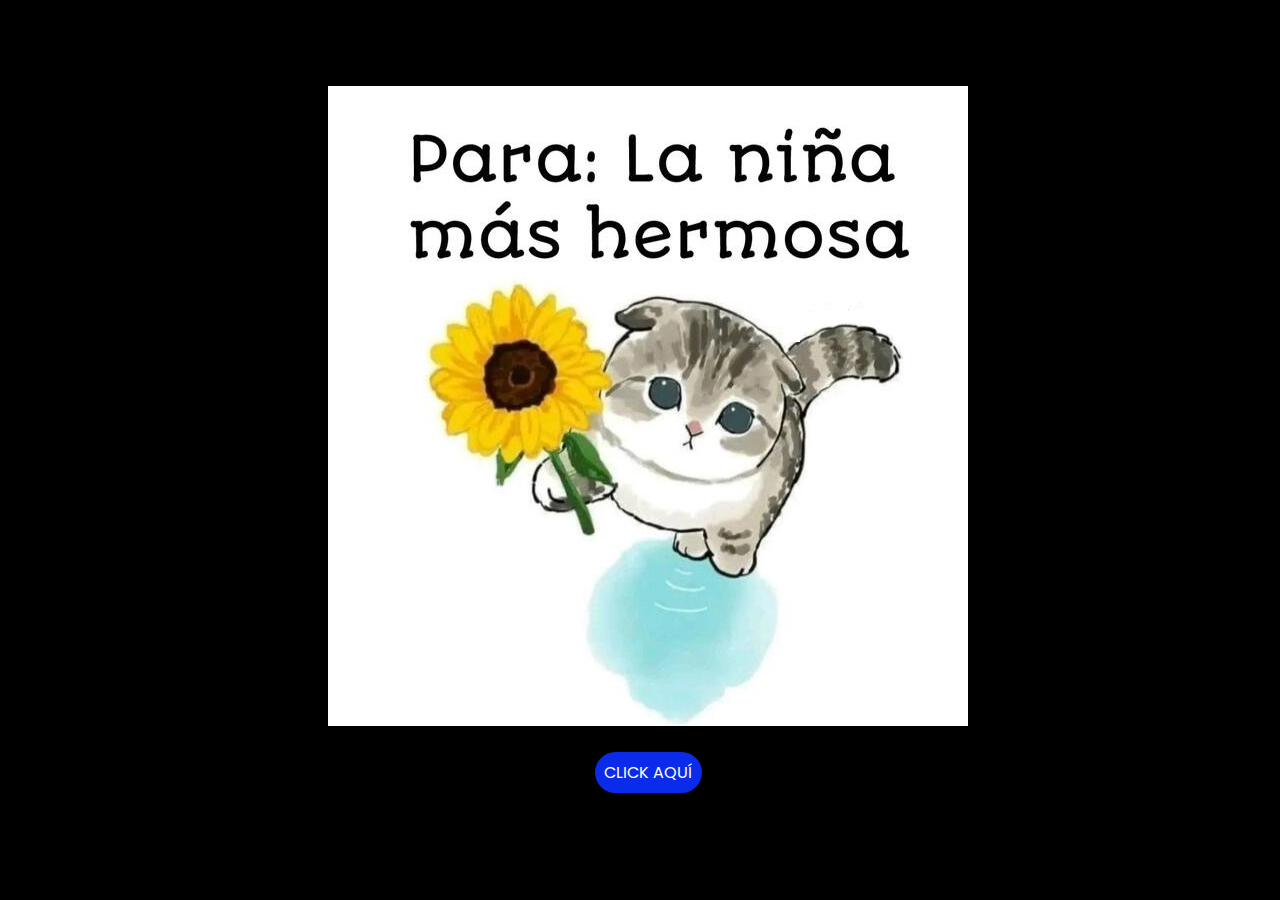
<file: index.html>
<!DOCTYPE html>
<html lang="es">

<head>
    <meta charset="UTF-8">
    <meta http-equiv="X-UA-Compatible" content="IE=edge">
    <meta name="viewport" content="width=device-width, initial-scale=1.0">
    <link rel="stylesheet" href="css/style.css">
    <link rel="icon" href="img/flowers.png" type="image/x-icon">
    <title>Para mi chiquita</title>
</head>

<body>
    <br><br><br><br><br>
    <img src="./img/gatito.jpeg" alt=""  class="responsive"><br>
    <div class="button">
        <button class="botones">
            <a href="flower.html" style="color: #fff;">CLICK AQUÍ</a>
        </button>
    </div>

</body>

</html>
</file>
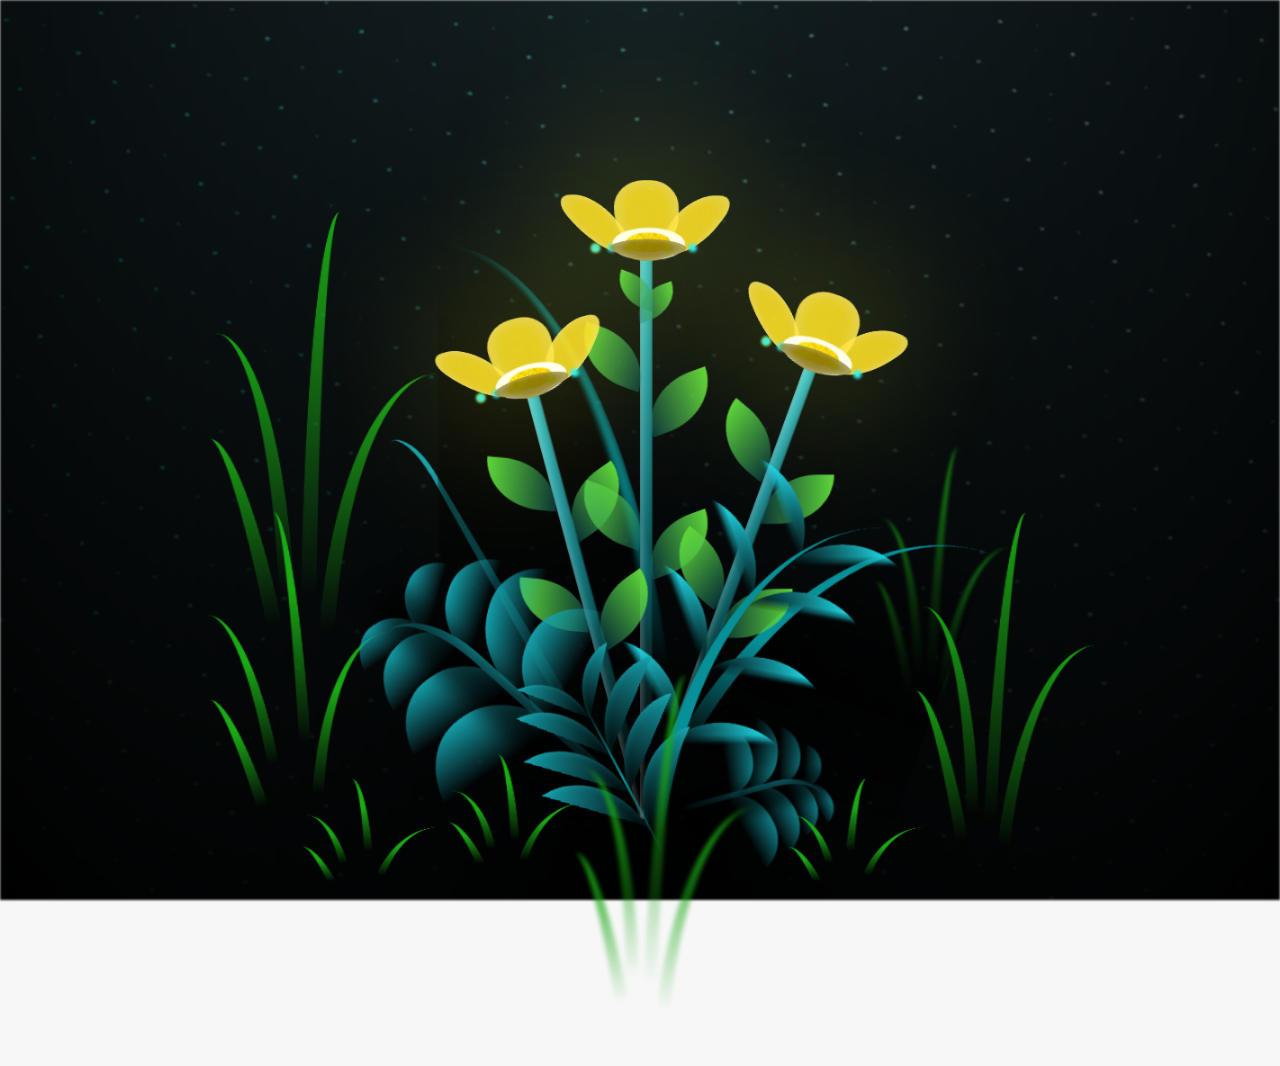
<file: flower.html>
<!DOCTYPE html>
<html lang="es">
  <head>
    <meta charset="UTF-8" />
    <meta http-equiv="X-UA-Compatible" content="IE=edge" />
    <meta name="viewport" content="width=device-width, initial-scale=1.0" />
    <link rel="stylesheet" href="css/main.css" />
    <link rel="icon" href="img/flowers.png" type="image/x-icon" />
    <title>Para mi chiquita</title>
  </head>
  <body class="container">
    <audio src="sound/ChristianBasso&HaienQiu-Flowers.mp3" autoplay></audio>
    <div id="lyrics">
     
    </div>
    <h1 class="titulo">Hay cosas que hago sin pensarlo porque tú vales cada segundo, te amo muchisimo tanto que no puedo expresarlo con palabras. Mi chiquita eres lo más bonito que me ha pasado en la vida,
       desde que te conoci me siento vivo y soy muy feliz de tenerte a mi lado. Eres la mujer mas hermosa del mundo y la unica persona que existe para mi, simplemente TE AMOOOO ૮₍ ´ ꒳ `₎ა</h1>
  
    <div class="night"></div>
    <div class="flowers">
      <div class="flower flower--1">
        <div class="flower__leafs flower__leafs--1">
          <div class="flower__leaf flower__leaf--1"></div>
          <div class="flower__leaf flower__leaf--2"></div>
          <div class="flower__leaf flower__leaf--3"></div>
          <div class="flower__leaf flower__leaf--4"></div>
          <div class="flower__white-circle"></div>

          <div class="flower__light flower__light--1"></div>
          <div class="flower__light flower__light--2"></div>
          <div class="flower__light flower__light--3"></div>
          <div class="flower__light flower__light--4"></div>
          <div class="flower__light flower__light--5"></div>
          <div class="flower__light flower__light--6"></div>
          <div class="flower__light flower__light--7"></div>
          <div class="flower__light flower__light--8"></div>
        </div>
        <div class="flower__line">
          <div class="flower__line__leaf flower__line__leaf--1"></div>
          <div class="flower__line__leaf flower__line__leaf--2"></div>
          <div class="flower__line__leaf flower__line__leaf--3"></div>
          <div class="flower__line__leaf flower__line__leaf--4"></div>
          <div class="flower__line__leaf flower__line__leaf--5"></div>
          <div class="flower__line__leaf flower__line__leaf--6"></div>
        </div>
      </div>

      <div class="flower flower--2">
        <div class="flower__leafs flower__leafs--2">
          <div class="flower__leaf flower__leaf--1"></div>
          <div class="flower__leaf flower__leaf--2"></div>
          <div class="flower__leaf flower__leaf--3"></div>
          <div class="flower__leaf flower__leaf--4"></div>
          <div class="flower__white-circle"></div>

          <div class="flower__light flower__light--1"></div>
          <div class="flower__light flower__light--2"></div>
          <div class="flower__light flower__light--3"></div>
          <div class="flower__light flower__light--4"></div>
          <div class="flower__light flower__light--5"></div>
          <div class="flower__light flower__light--6"></div>
          <div class="flower__light flower__light--7"></div>
          <div class="flower__light flower__light--8"></div>
        </div>
        <div class="flower__line">
          <div class="flower__line__leaf flower__line__leaf--1"></div>
          <div class="flower__line__leaf flower__line__leaf--2"></div>
          <div class="flower__line__leaf flower__line__leaf--3"></div>
          <div class="flower__line__leaf flower__line__leaf--4"></div>
        </div>
      </div>

      <div class="flower flower--3">
        <div class="flower__leafs flower__leafs--3">
          <div class="flower__leaf flower__leaf--1"></div>
          <div class="flower__leaf flower__leaf--2"></div>
          <div class="flower__leaf flower__leaf--3"></div>
          <div class="flower__leaf flower__leaf--4"></div>
          <div class="flower__white-circle"></div>

          <div class="flower__light flower__light--1"></div>
          <div class="flower__light flower__light--2"></div>
          <div class="flower__light flower__light--3"></div>
          <div class="flower__light flower__light--4"></div>
          <div class="flower__light flower__light--5"></div>
          <div class="flower__light flower__light--6"></div>
          <div class="flower__light flower__light--7"></div>
          <div class="flower__light flower__light--8"></div>
        </div>
        <div class="flower__line">
          <div class="flower__line__leaf flower__line__leaf--1"></div>
          <div class="flower__line__leaf flower__line__leaf--2"></div>
          <div class="flower__line__leaf flower__line__leaf--3"></div>
          <div class="flower__line__leaf flower__line__leaf--4"></div>
        </div>
      </div>

      <div class="grow-ans" style="--d: 1.2s">
        <div class="flower__g-long">
          <div class="flower__g-long__top"></div>
          <div class="flower__g-long__bottom"></div>
        </div>
      </div>

      <div class="growing-grass">
        <div class="flower__grass flower__grass--1">
          <div class="flower__grass--top"></div>
          <div class="flower__grass--bottom"></div>
          <div class="flower__grass__leaf flower__grass__leaf--1"></div>
          <div class="flower__grass__leaf flower__grass__leaf--2"></div>
          <div class="flower__grass__leaf flower__grass__leaf--3"></div>
          <div class="flower__grass__leaf flower__grass__leaf--4"></div>
          <div class="flower__grass__leaf flower__grass__leaf--5"></div>
          <div class="flower__grass__leaf flower__grass__leaf--6"></div>
          <div class="flower__grass__leaf flower__grass__leaf--7"></div>
          <div class="flower__grass__leaf flower__grass__leaf--8"></div>
          <div class="flower__grass__overlay"></div>
        </div>
      </div>

      <div class="growing-grass">
        <div class="flower__grass flower__grass--2">
          <div class="flower__grass--top"></div>
          <div class="flower__grass--bottom"></div>
          <div class="flower__grass__leaf flower__grass__leaf--1"></div>
          <div class="flower__grass__leaf flower__grass__leaf--2"></div>
          <div class="flower__grass__leaf flower__grass__leaf--3"></div>
          <div class="flower__grass__leaf flower__grass__leaf--4"></div>
          <div class="flower__grass__leaf flower__grass__leaf--5"></div>
          <div class="flower__grass__leaf flower__grass__leaf--6"></div>
          <div class="flower__grass__leaf flower__grass__leaf--7"></div>
          <div class="flower__grass__leaf flower__grass__leaf--8"></div>
          <div class="flower__grass__overlay"></div>
        </div>
      </div>

      <div class="grow-ans" style="--d: 2.4s">
        <div class="flower__g-right flower__g-right--1">
          <div class="leaf"></div>
        </div>
      </div>

      <div class="grow-ans" style="--d: 2.8s">
        <div class="flower__g-right flower__g-right--2">
          <div class="leaf"></div>
        </div>
      </div>

      <div class="grow-ans" style="--d: 2.8s">
        <div class="flower__g-front">
          <div
            class="flower__g-front__leaf-wrapper flower__g-front__leaf-wrapper--1"
          >
            <div class="flower__g-front__leaf"></div>
          </div>
          <div
            class="flower__g-front__leaf-wrapper flower__g-front__leaf-wrapper--2"
          >
            <div class="flower__g-front__leaf"></div>
          </div>
          <div
            class="flower__g-front__leaf-wrapper flower__g-front__leaf-wrapper--3"
          >
            <div class="flower__g-front__leaf"></div>
          </div>
          <div
            class="flower__g-front__leaf-wrapper flower__g-front__leaf-wrapper--4"
          >
            <div class="flower__g-front__leaf"></div>
          </div>
          <div
            class="flower__g-front__leaf-wrapper flower__g-front__leaf-wrapper--5"
          >
            <div class="flower__g-front__leaf"></div>
          </div>
          <div
            class="flower__g-front__leaf-wrapper flower__g-front__leaf-wrapper--6"
          >
            <div class="flower__g-front__leaf"></div>
          </div>
          <div
            class="flower__g-front__leaf-wrapper flower__g-front__leaf-wrapper--7"
          >
            <div class="flower__g-front__leaf"></div>
          </div>
          <div
            class="flower__g-front__leaf-wrapper flower__g-front__leaf-wrapper--8"
          >
            <div class="flower__g-front__leaf"></div>
          </div>
          <div class="flower__g-front__line"></div>
        </div>
      </div>

      <div class="grow-ans" style="--d: 3.2s">
        <div class="flower__g-fr">
          <div class="leaf"></div>
          <div class="flower__g-fr__leaf flower__g-fr__leaf--1"></div>
          <div class="flower__g-fr__leaf flower__g-fr__leaf--2"></div>
          <div class="flower__g-fr__leaf flower__g-fr__leaf--3"></div>
          <div class="flower__g-fr__leaf flower__g-fr__leaf--4"></div>
          <div class="flower__g-fr__leaf flower__g-fr__leaf--5"></div>
          <div class="flower__g-fr__leaf flower__g-fr__leaf--6"></div>
          <div class="flower__g-fr__leaf flower__g-fr__leaf--7"></div>
          <div class="flower__g-fr__leaf flower__g-fr__leaf--8"></div>
        </div>
      </div>

      <div class="long-g long-g--0">
        <div class="grow-ans" style="--d: 3s">
          <div class="leaf leaf--0"></div>
        </div>
        <div class="grow-ans" style="--d: 2.2s">
          <div class="leaf leaf--1"></div>
        </div>
        <div class="grow-ans" style="--d: 3.4s">
          <div class="leaf leaf--2"></div>
        </div>
        <div class="grow-ans" style="--d: 3.6s">
          <div class="leaf leaf--3"></div>
        </div>
      </div>

      <div class="long-g long-g--1">
        <div class="grow-ans" style="--d: 3.6s">
          <div class="leaf leaf--0"></div>
        </div>
        <div class="grow-ans" style="--d: 3.8s">
          <div class="leaf leaf--1"></div>
        </div>
        <div class="grow-ans" style="--d: 4s">
          <div class="leaf leaf--2"></div>
        </div>
        <div class="grow-ans" style="--d: 4.2s">
          <div class="leaf leaf--3"></div>
        </div>
      </div>

      <div class="long-g long-g--2">
        <div class="grow-ans" style="--d: 4s">
          <div class="leaf leaf--0"></div>
        </div>
        <div class="grow-ans" style="--d: 4.2s">
          <div class="leaf leaf--1"></div>
        </div>
        <div class="grow-ans" style="--d: 4.4s">
          <div class="leaf leaf--2"></div>
        </div>
        <div class="grow-ans" style="--d: 4.6s">
          <div class="leaf leaf--3"></div>
        </div>
      </div>

      <div class="long-g long-g--3">
        <div class="grow-ans" style="--d: 4s">
          <div class="leaf leaf--0"></div>
        </div>
        <div class="grow-ans" style="--d: 4.2s">
          <div class="leaf leaf--1"></div>
        </div>
        <div class="grow-ans" style="--d: 3s">
          <div class="leaf leaf--2"></div>
        </div>
        <div class="grow-ans" style="--d: 3.6s">
          <div class="leaf leaf--3"></div>
        </div>
      </div>

      <div class="long-g long-g--4">
        <div class="grow-ans" style="--d: 4s">
          <div class="leaf leaf--0"></div>
        </div>
        <div class="grow-ans" style="--d: 4.2s">
          <div class="leaf leaf--1"></div>
        </div>
        <div class="grow-ans" style="--d: 3s">
          <div class="leaf leaf--2"></div>
        </div>
        <div class="grow-ans" style="--d: 3.6s">
          <div class="leaf leaf--3"></div>
        </div>
      </div>

      <div class="long-g long-g--5">
        <div class="grow-ans" style="--d: 4s">
          <div class="leaf leaf--0"></div>
        </div>
        <div class="grow-ans" style="--d: 4.2s">
          <div class="leaf leaf--1"></div>
        </div>
        <div class="grow-ans" style="--d: 3s">
          <div class="leaf leaf--2"></div>
        </div>
        <div class="grow-ans" style="--d: 3.6s">
          <div class="leaf leaf--3"></div>
        </div>
      </div>

      <div class="long-g long-g--6">
        <div class="grow-ans" style="--d: 4.2s">
          <div class="leaf leaf--0"></div>
        </div>
        <div class="grow-ans" style="--d: 4.4s">
          <div class="leaf leaf--1"></div>
        </div>
        <div class="grow-ans" style="--d: 4.6s">
          <div class="leaf leaf--2"></div>
        </div>
        <div class="grow-ans" style="--d: 4.8s">
          <div class="leaf leaf--3"></div>
        </div>
      </div>

      <div class="long-g long-g--7">
        <div class="grow-ans" style="--d: 3s">
          <div class="leaf leaf--0"></div>
        </div>
        <div class="grow-ans" style="--d: 3.2s">
          <div class="leaf leaf--1"></div>
        </div>
        <div class="grow-ans" style="--d: 3.5s">
          <div class="leaf leaf--2"></div>
        </div>
        <div class="grow-ans" style="--d: 3.6s">
          <div class="leaf leaf--3"></div>
        </div>
      </div>
    </div>
    <script src="anim.js"></script>
    <script src="main.js"></script>
  </body>
</html>
</file>
<file: css/style.css>
@import url('https://fonts.googleapis.com/css2?family=Poppins:ital,wght@0,500;1,900&display=swap');
*{
    font-family: 'Poppins',cursive;
}
body{
    color: azure;
    width: 100%;
    height: 82vh;
    display: flex;
    flex-direction: column;
    align-items: center;
    justify-content: center;
    background-color: black;
    /* padding-top: -30; */
}

.botones{
    padding: 9px;
    border-radius: 80px;
    background-color: transparent;
    border: none;
}

.botones a{
    background-color: #0a2be9;
    padding: 9px;
    border-radius: 80px;
    -webkit-border-radius: 80px;
    -moz-border-radius: 80px;
    -ms-border-radius: 80px;
    -o-border-radius: 80px;

}

.botones a:focus{
    background-color: rgb(50, 194, 194);
}

.greetings{
    font-size: 7rem;
    font-weight: 900;
}
.greetings > span{
    animation: glow 2.5s ease-in-out infinite;
}
@keyframes glow{
    0%, 100%{
        color: #fff;
        text-shadow: 0 0 12px #39c6d6, 0 0 50px #39c6d6, 0 0 100px #39c6d6;
    }
    10%, 90%{
        color: #111;
        text-shadow: none;
    }
}
.greetings > span:nth-child(2){
    animation-delay: .2s ;
}
.greetings > span:nth-child(3){
    animation-delay: .4s ;
}
.greetings > span:nth-child(4){
    animation-delay: .6s;
}
.greetings > span:nth-child(5){
    animation-delay: .8s;
}
.greetings > span:nth-child(6){
    animation-delay: 1s;
}

.description{
    font-size: 1.5rem;
    margin-bottom: 20px;
}

.button a{
    text-decoration: none;
    font-size: 1rem;
    color: #111;
}

@media screen and (max-width:574px){
    .greetings{
        display: block;
        font-size: 4rem;
        font-weight: 800;
        text-align: center;
    }
    .description{
        font-size: 2rem;
    }
    
    .button a{
        font-size: 1rem;
    }
}
</file>
<file: css/main.css>
*,
*::after,
*::before {
  padding: 0;
  margin: 0;
  box-sizing: border-box;
}

:root {
  --dark-color: #000;
}

body {
  display: flex;
  align-items: flex-end;
  justify-content: center;
  min-height: 100vh;
  background-color: var(--dark-color);
  overflow: hidden;
  perspective: 1000px;
}

#lyrics {
  font-size: 28px;
  font-family: "Franklin Gothic Medium", "Arial Narrow", Arial, sans-serif;
  color: white;
  position: absolute;
  margin-bottom: 20%;
  z-index: 1;
  font-weight: bold;
  letter-spacing: 4px;
}
@media only screen and (max-width: 600px) {
  /* Estilos específicos para dispositivos con un ancho máximo de 600px */
  #lyrics {
      font-size: 14px; /* Reduce el tamaño del texto para dispositivos más pequeños */
      margin-bottom: 530px;
      letter-spacing: 3px;
  }

}
.titulo {
  margin-bottom: 180px;
  font-family: "Arial Narrow", Arial, sans-serif;
  color: yellow;
  position: absolute;
  font-weight: bold;
  letter-spacing: 10px;
  opacity: 0;
  animation: fadeIn 3s ease-in-out forwards;
  text-align: center;
}
@keyframes fadeIn {
  from {
    opacity: 0;
  }
  to {
    opacity: 1;
  }
}

.night {
  z-index: -1;
  position: absolute;
  left: 50%;
  top: 0;
  transform: translateX(-50%);
  width: 100%;
  height: 100%;
  filter: blur(0.1vmin);
  background-image: radial-gradient(
      ellipse at top,
      transparent 0%,
      var(--dark-color)
    ),
    radial-gradient(
      ellipse at bottom,
      var(--dark-color),
      rgba(145, 233, 255, 0.2)
    ),
    repeating-linear-gradient(
      220deg,
      rgb(0, 0, 0) 0px,
      rgb(0, 0, 0) 19px,
      transparent 19px,
      transparent 22px
    ),
    repeating-linear-gradient(
      189deg,
      rgb(0, 0, 0) 0px,
      rgb(0, 0, 0) 19px,
      transparent 19px,
      transparent 22px
    ),
    repeating-linear-gradient(
      148deg,
      rgb(0, 0, 0) 0px,
      rgb(0, 0, 0) 19px,
      transparent 19px,
      transparent 22px
    ),
    linear-gradient(90deg, rgb(0, 255, 250), rgb(240, 240, 240));
}

.flowers {
  position: relative;
  transform: scale(0.9);
  /*margin-bottom: 100px;
  */
}

@media only screen and (max-width: 600px) {
  /* Estilos específicos para dispositivos con un ancho máximo de 600px */
.flowers {
      font-size: 14px;
      margin-bottom: 35%;
      letter-spacing: 3px;
      transform: scale(1.0);
}

}

.flower {
  position: absolute;
  bottom: 10vmin;
  transform-origin: bottom center;
  z-index: 10;
  --fl-speed: 0.8s;
}
.flower--1 {
  -webkit-animation: moving-flower-1 4s linear infinite;
  animation: moving-flower-1 4s linear infinite;
}
.flower--1 .flower__line {
  height: 70vmin;
  -webkit-animation-delay: 0.3s;
  animation-delay: 0.3s;
}
.flower--1 .flower__line__leaf--1 {
  -webkit-animation: blooming-leaf-right var(--fl-speed) 1.6s backwards;
  animation: blooming-leaf-right var(--fl-speed) 1.6s backwards;
}
.flower--1 .flower__line__leaf--2 {
  -webkit-animation: blooming-leaf-right var(--fl-speed) 1.4s backwards;
  animation: blooming-leaf-right var(--fl-speed) 1.4s backwards;
}
.flower--1 .flower__line__leaf--3 {
  -webkit-animation: blooming-leaf-left var(--fl-speed) 1.2s backwards;
  animation: blooming-leaf-left var(--fl-speed) 1.2s backwards;
}
.flower--1 .flower__line__leaf--4 {
  -webkit-animation: blooming-leaf-left var(--fl-speed) 1s backwards;
  animation: blooming-leaf-left var(--fl-speed) 1s backwards;
}
.flower--1 .flower__line__leaf--5 {
  -webkit-animation: blooming-leaf-right var(--fl-speed) 1.8s backwards;
  animation: blooming-leaf-right var(--fl-speed) 1.8s backwards;
}
.flower--1 .flower__line__leaf--6 {
  -webkit-animation: blooming-leaf-left var(--fl-speed) 2s backwards;
  animation: blooming-leaf-left var(--fl-speed) 2s backwards;
}
.flower--2 {
  left: 50%;
  transform: rotate(20deg);
  -webkit-animation: moving-flower-2 4s linear infinite;
  animation: moving-flower-2 4s linear infinite;
}
.flower--2 .flower__line {
  height: 60vmin;
  -webkit-animation-delay: 0.6s;
  animation-delay: 0.6s;
}
.flower--2 .flower__line__leaf--1 {
  -webkit-animation: blooming-leaf-right var(--fl-speed) 1.9s backwards;
  animation: blooming-leaf-right var(--fl-speed) 1.9s backwards;
}
.flower--2 .flower__line__leaf--2 {
  -webkit-animation: blooming-leaf-right var(--fl-speed) 1.7s backwards;
  animation: blooming-leaf-right var(--fl-speed) 1.7s backwards;
}
.flower--2 .flower__line__leaf--3 {
  -webkit-animation: blooming-leaf-left var(--fl-speed) 1.5s backwards;
  animation: blooming-leaf-left var(--fl-speed) 1.5s backwards;
}
.flower--2 .flower__line__leaf--4 {
  -webkit-animation: blooming-leaf-left var(--fl-speed) 1.3s backwards;
  animation: blooming-leaf-left var(--fl-speed) 1.3s backwards;
}
.flower--3 {
  left: 50%;
  transform: rotate(-15deg);
  -webkit-animation: moving-flower-3 4s linear infinite;
  animation: moving-flower-3 4s linear infinite;
}
.flower--3 .flower__line {
  -webkit-animation-delay: 0.9s;
  animation-delay: 0.9s;
}
.flower--3 .flower__line__leaf--1 {
  -webkit-animation: blooming-leaf-right var(--fl-speed) 2.5s backwards;
  animation: blooming-leaf-right var(--fl-speed) 2.5s backwards;
}
.flower--3 .flower__line__leaf--2 {
  -webkit-animation: blooming-leaf-right var(--fl-speed) 2.3s backwards;
  animation: blooming-leaf-right var(--fl-speed) 2.3s backwards;
}
.flower--3 .flower__line__leaf--3 {
  -webkit-animation: blooming-leaf-left var(--fl-speed) 2.1s backwards;
  animation: blooming-leaf-left var(--fl-speed) 2.1s backwards;
}
.flower--3 .flower__line__leaf--4 {
  -webkit-animation: blooming-leaf-left var(--fl-speed) 1.9s backwards;
  animation: blooming-leaf-left var(--fl-speed) 1.9s backwards;
}
.flower__leafs {
  position: relative;
  -webkit-animation: blooming-flower 2s backwards;
  animation: blooming-flower 2s backwards;
}
.flower__leafs--1 {
  -webkit-animation-delay: 1.1s;
  animation-delay: 1.1s;
}
.flower__leafs--2 {
  -webkit-animation-delay: 1.4s;
  animation-delay: 1.4s;
}
.flower__leafs--3 {
  -webkit-animation-delay: 1.7s;
  animation-delay: 1.7s;
}
.flower__leafs::after {
  content: "";
  position: absolute;
  left: 0;
  top: 0;
  transform: translate(-50%, -100%);
  width: 8vmin;
  height: 8vmin;
  background-color: #f9fd25;
  /* background-color: #fd2525; */
  filter: blur(10vmin);
}
.flower__leaf {
  position: absolute;
  bottom: 0;
  left: 50%;
  width: 8vmin;
  height: 11vmin;
  border-radius: 51% 49% 47% 53%/44% 45% 55% 69%;
  background-color: #253bfd;
  background-color: #fddd25;
  transform-origin: bottom center;
  opacity: 0.9;
  box-shadow: inset 0 0 2vmin rgba(255, 255, 255, 0.5);
}
.flower__leaf--1 {
  transform: translate(-10%, 1%) rotateY(40deg) rotateX(-50deg);
}
.flower__leaf--2 {
  transform: translate(-50%, -4%) rotateX(40deg);
}
.flower__leaf--3 {
  transform: translate(-90%, 0%) rotateY(45deg) rotateX(50deg);
}
.flower__leaf--4 {
  width: 8vmin;
  height: 8vmin;
  transform-origin: bottom left;
  border-radius: 4vmin 10vmin 4vmin 4vmin;
  transform: translate(0%, 18%) rotateX(70deg) rotate(-43deg);
  background-color: #7c6901;
  z-index: 1;
  opacity: 0.8;
}
.flower__white-circle {
  position: absolute;
  left: -3.5vmin;
  top: -3vmin;
  width: 9vmin;
  height: 4vmin;
  border-radius: 50%;
  background-color: #fff;
}
.flower__white-circle::after {
  content: "";
  position: absolute;
  left: 50%;
  top: 45%;
  transform: translate(-50%, -50%);
  width: 60%;
  height: 60%;
  border-radius: inherit;
  background-image: repeating-linear-gradient(
      135deg,
      rgba(0, 0, 0, 0.03) 0px,
      rgba(0, 0, 0, 0.03) 1px,
      transparent 1px,
      transparent 12px
    ),
    repeating-linear-gradient(
      45deg,
      rgba(0, 0, 0, 0.03) 0px,
      rgba(0, 0, 0, 0.03) 1px,
      transparent 1px,
      transparent 12px
    ),
    repeating-linear-gradient(
      67.5deg,
      rgba(0, 0, 0, 0.03) 0px,
      rgba(0, 0, 0, 0.03) 1px,
      transparent 1px,
      transparent 12px
    ),
    repeating-linear-gradient(
      135deg,
      rgba(0, 0, 0, 0.03) 0px,
      rgba(0, 0, 0, 0.03) 1px,
      transparent 1px,
      transparent 12px
    ),
    repeating-linear-gradient(
      45deg,
      rgba(0, 0, 0, 0.03) 0px,
      rgba(0, 0, 0, 0.03) 1px,
      transparent 1px,
      transparent 12px
    ),
    repeating-linear-gradient(
      112.5deg,
      rgba(0, 0, 0, 0.03) 0px,
      rgba(0, 0, 0, 0.03) 1px,
      transparent 1px,
      transparent 12px
    ),
    repeating-linear-gradient(
      112.5deg,
      rgba(0, 0, 0, 0.03) 0px,
      rgba(0, 0, 0, 0.03) 1px,
      transparent 1px,
      transparent 12px
    ),
    repeating-linear-gradient(
      45deg,
      rgba(0, 0, 0, 0.03) 0px,
      rgba(0, 0, 0, 0.03) 1px,
      transparent 1px,
      transparent 12px
    ),
    repeating-linear-gradient(
      22.5deg,
      rgba(0, 0, 0, 0.03) 0px,
      rgba(0, 0, 0, 0.03) 1px,
      transparent 1px,
      transparent 12px
    ),
    repeating-linear-gradient(
      45deg,
      rgba(0, 0, 0, 0.03) 0px,
      rgba(0, 0, 0, 0.03) 1px,
      transparent 1px,
      transparent 12px
    ),
    repeating-linear-gradient(
      22.5deg,
      rgba(0, 0, 0, 0.03) 0px,
      rgba(0, 0, 0, 0.03) 1px,
      transparent 1px,
      transparent 12px
    ),
    repeating-linear-gradient(
      135deg,
      rgba(0, 0, 0, 0.03) 0px,
      rgba(0, 0, 0, 0.03) 1px,
      transparent 1px,
      transparent 12px
    ),
    repeating-linear-gradient(
      157.5deg,
      rgba(0, 0, 0, 0.03) 0px,
      rgba(0, 0, 0, 0.03) 1px,
      transparent 1px,
      transparent 12px
    ),
    repeating-linear-gradient(
      67.5deg,
      rgba(0, 0, 0, 0.03) 0px,
      rgba(0, 0, 0, 0.03) 1px,
      transparent 1px,
      transparent 12px
    ),
    repeating-linear-gradient(
      67.5deg,
      rgba(0, 0, 0, 0.03) 0px,
      rgba(0, 0, 0, 0.03) 1px,
      transparent 1px,
      transparent 12px
    ),
    linear-gradient(90deg, rgb(255, 235, 18), rgb(255, 206, 0));
}
.flower__line {
  height: 55vmin;
  width: 1.5vmin;
  background-image: linear-gradient(
      to left,
      rgba(0, 0, 0, 0.2),
      transparent,
      rgba(255, 255, 255, 0.2)
    ),
    linear-gradient(to top, transparent 10%, #14757a, #39c6d6);
  box-shadow: inset 0 0 2px rgba(0, 0, 0, 0.5);
  -webkit-animation: grow-flower-tree 4s backwards;
  animation: grow-flower-tree 4s backwards;
}
.flower__line__leaf {
  --w: 7vmin;
  --h: calc(var(--w) + 2vmin);
  position: absolute;
  top: 20%;
  left: 90%;
  width: var(--w);
  height: var(--h);
  border-top-right-radius: var(--h);
  border-bottom-left-radius: var(--h);
  background-image: linear-gradient(to top, rgba(20, 117, 122, 0.4), #5ed639);
}
.flower__line__leaf--1 {
  transform: rotate(70deg) rotateY(30deg);
}
.flower__line__leaf--2 {
  top: 45%;
  transform: rotate(70deg) rotateY(30deg);
}
.flower__line__leaf--3,
.flower__line__leaf--4,
.flower__line__leaf--6 {
  border-top-right-radius: 0;
  border-bottom-left-radius: 0;
  border-top-left-radius: var(--h);
  border-bottom-right-radius: var(--h);
  left: -460%;
  top: 12%;
  transform: rotate(-70deg) rotateY(30deg);
}
.flower__line__leaf--4 {
  top: 40%;
}
.flower__line__leaf--5 {
  top: 0;
  transform-origin: left;
  transform: rotate(70deg) rotateY(30deg) scale(0.6);
}
.flower__line__leaf--6 {
  top: -2%;
  left: -450%;
  transform-origin: right;
  transform: rotate(-70deg) rotateY(30deg) scale(0.6);
}
.flower__light {
  position: absolute;
  bottom: 0vmin;
  width: 1vmin;
  height: 1vmin;
  background-color: rgb(255, 251, 0);
  border-radius: 50%;
  filter: blur(0.2vmin);
  -webkit-animation: light-ans 4s linear infinite backwards;
  animation: light-ans 4s linear infinite backwards;
}
.flower__light:nth-child(odd) {
  background-color: #23f0ff;
}
.flower__light--1 {
  left: -2vmin;
  -webkit-animation-delay: 1s;
  animation-delay: 1s;
}
.flower__light--2 {
  left: 3vmin;
  -webkit-animation-delay: 0.5s;
  animation-delay: 0.5s;
}
.flower__light--3 {
  left: -6vmin;
  -webkit-animation-delay: 0.3s;
  animation-delay: 0.3s;
}
.flower__light--4 {
  left: 6vmin;
  -webkit-animation-delay: 0.9s;
  animation-delay: 0.9s;
}
.flower__light--5 {
  left: -1vmin;
  -webkit-animation-delay: 1.5s;
  animation-delay: 1.5s;
}
.flower__light--6 {
  left: -4vmin;
  -webkit-animation-delay: 3s;
  animation-delay: 3s;
}
.flower__light--7 {
  left: 3vmin;
  -webkit-animation-delay: 2s;
  animation-delay: 2s;
}
.flower__light--8 {
  left: -6vmin;
  -webkit-animation-delay: 3.5s;
  animation-delay: 3.5s;
}
.flower__grass {
  --c: #159faa;
  --line-w: 1.5vmin;
  position: absolute;
  bottom: 12vmin;
  left: -7vmin;
  display: flex;
  flex-direction: column;
  align-items: flex-end;
  z-index: 20;
  transform-origin: bottom center;
  transform: rotate(-48deg) rotateY(40deg);
}
.flower__grass--1 {
  -webkit-animation: moving-grass 2s linear infinite;
  animation: moving-grass 2s linear infinite;
}
.flower__grass--2 {
  left: 2vmin;
  bottom: 10vmin;
  transform: scale(0.5) rotate(75deg) rotateX(10deg) rotateY(-200deg);
  opacity: 0.8;
  z-index: 0;
  -webkit-animation: moving-grass--2 1.5s linear infinite;
  animation: moving-grass--2 1.5s linear infinite;
}
.flower__grass--top {
  width: 7vmin;
  height: 10vmin;
  border-top-right-radius: 100%;
  border-right: var(--line-w) solid var(--c);
  transform-origin: bottom center;
  transform: rotate(-2deg);
}
.flower__grass--bottom {
  margin-top: -2px;
  width: var(--line-w);
  height: 25vmin;
  background-image: linear-gradient(to top, transparent, var(--c));
}
.flower__grass__leaf {
  --size: 10vmin;
  position: absolute;
  width: calc(var(--size) * 2.1);
  height: var(--size);
  border-top-left-radius: var(--size);
  border-top-right-radius: var(--size);
  background-image: linear-gradient(
    to top,
    transparent,
    transparent 30%,
    var(--c)
  );
  z-index: 100;
}
.flower__grass__leaf--1 {
  top: -6%;
  left: 30%;
  --size: 6vmin;
  transform: rotate(-20deg);
  -webkit-animation: growing-grass-ans--1 2s 2.6s backwards;
  animation: growing-grass-ans--1 2s 2.6s backwards;
}
@-webkit-keyframes growing-grass-ans--1 {
  0% {
    transform-origin: bottom left;
    transform: rotate(-20deg) scale(0);
  }
}
@keyframes growing-grass-ans--1 {
  0% {
    transform-origin: bottom left;
    transform: rotate(-20deg) scale(0);
  }
}
.flower__grass__leaf--2 {
  top: -5%;
  left: -110%;
  --size: 6vmin;
  transform: rotate(10deg);
  -webkit-animation: growing-grass-ans--2 2s 2.4s linear backwards;
  animation: growing-grass-ans--2 2s 2.4s linear backwards;
}
@-webkit-keyframes growing-grass-ans--2 {
  0% {
    transform-origin: bottom right;
    transform: rotate(10deg) scale(0);
  }
}
@keyframes growing-grass-ans--2 {
  0% {
    transform-origin: bottom right;
    transform: rotate(10deg) scale(0);
  }
}
.flower__grass__leaf--3 {
  top: 5%;
  left: 60%;
  --size: 8vmin;
  transform: rotate(-18deg) rotateX(-20deg);
  -webkit-animation: growing-grass-ans--3 2s 2.2s linear backwards;
  animation: growing-grass-ans--3 2s 2.2s linear backwards;
}
@-webkit-keyframes growing-grass-ans--3 {
  0% {
    transform-origin: bottom left;
    transform: rotate(-18deg) rotateX(-20deg) scale(0);
  }
}
@keyframes growing-grass-ans--3 {
  0% {
    transform-origin: bottom left;
    transform: rotate(-18deg) rotateX(-20deg) scale(0);
  }
}
.flower__grass__leaf--4 {
  top: 6%;
  left: -135%;
  --size: 8vmin;
  transform: rotate(2deg);
  -webkit-animation: growing-grass-ans--4 2s 2s linear backwards;
  animation: growing-grass-ans--4 2s 2s linear backwards;
}
@-webkit-keyframes growing-grass-ans--4 {
  0% {
    transform-origin: bottom right;
    transform: rotate(2deg) scale(0);
  }
}
@keyframes growing-grass-ans--4 {
  0% {
    transform-origin: bottom right;
    transform: rotate(2deg) scale(0);
  }
}
.flower__grass__leaf--5 {
  top: 20%;
  left: 60%;
  --size: 10vmin;
  transform: rotate(-24deg) rotateX(-20deg);
  -webkit-animation: growing-grass-ans--5 2s 1.8s linear backwards;
  animation: growing-grass-ans--5 2s 1.8s linear backwards;
}
@-webkit-keyframes growing-grass-ans--5 {
  0% {
    transform-origin: bottom left;
    transform: rotate(-24deg) rotateX(-20deg) scale(0);
  }
}
@keyframes growing-grass-ans--5 {
  0% {
    transform-origin: bottom left;
    transform: rotate(-24deg) rotateX(-20deg) scale(0);
  }
}
.flower__grass__leaf--6 {
  top: 22%;
  left: -180%;
  --size: 10vmin;
  transform: rotate(10deg);
  -webkit-animation: growing-grass-ans--6 2s 1.6s linear backwards;
  animation: growing-grass-ans--6 2s 1.6s linear backwards;
}
@-webkit-keyframes growing-grass-ans--6 {
  0% {
    transform-origin: bottom right;
    transform: rotate(10deg) scale(0);
  }
}
@keyframes growing-grass-ans--6 {
  0% {
    transform-origin: bottom right;
    transform: rotate(10deg) scale(0);
  }
}
.flower__grass__leaf--7 {
  top: 39%;
  left: 70%;
  --size: 10vmin;
  transform: rotate(-10deg);
  -webkit-animation: growing-grass-ans--7 2s 1.4s linear backwards;
  animation: growing-grass-ans--7 2s 1.4s linear backwards;
}
@-webkit-keyframes growing-grass-ans--7 {
  0% {
    transform-origin: bottom left;
    transform: rotate(-10deg) scale(0);
  }
}
@keyframes growing-grass-ans--7 {
  0% {
    transform-origin: bottom left;
    transform: rotate(-10deg) scale(0);
  }
}
.flower__grass__leaf--8 {
  top: 40%;
  left: -215%;
  --size: 11vmin;
  transform: rotate(10deg);
  -webkit-animation: growing-grass-ans--8 2s 1.2s linear backwards;
  animation: growing-grass-ans--8 2s 1.2s linear backwards;
}
@-webkit-keyframes growing-grass-ans--8 {
  0% {
    transform-origin: bottom right;
    transform: rotate(10deg) scale(0);
  }
}
@keyframes growing-grass-ans--8 {
  0% {
    transform-origin: bottom right;
    transform: rotate(10deg) scale(0);
  }
}
.flower__grass__overlay {
  position: absolute;
  top: -10%;
  right: 0%;
  width: 100%;
  height: 100%;
  background-color: rgba(0, 0, 0, 0.6);
  filter: blur(1.5vmin);
  z-index: 100;
}
.flower__g-long {
  --w: 2vmin;
  --h: 6vmin;
  --c: #159faa;
  position: absolute;
  bottom: 10vmin;
  left: -3vmin;
  transform-origin: bottom center;
  transform: rotate(-30deg) rotateY(-20deg);
  display: flex;
  flex-direction: column;
  align-items: flex-end;
  -webkit-animation: flower-g-long-ans 3s linear infinite;
  animation: flower-g-long-ans 3s linear infinite;
}
@-webkit-keyframes flower-g-long-ans {
  0%,
  100% {
    transform: rotate(-30deg) rotateY(-20deg);
  }
  50% {
    transform: rotate(-32deg) rotateY(-20deg);
  }
}
@keyframes flower-g-long-ans {
  0%,
  100% {
    transform: rotate(-30deg) rotateY(-20deg);
  }
  50% {
    transform: rotate(-32deg) rotateY(-20deg);
  }
}
.flower__g-long__top {
  top: calc(var(--h) * -1);
  width: calc(var(--w) + 1vmin);
  height: var(--h);
  border-top-right-radius: 100%;
  border-right: 0.7vmin solid var(--c);
  transform: translate(-0.7vmin, 1vmin);
}
.flower__g-long__bottom {
  width: var(--w);
  height: 50vmin;
  transform-origin: bottom center;
  background-image: linear-gradient(to top, transparent 30%, var(--c));
  box-shadow: inset 0 0 2px rgba(0, 0, 0, 0.5);
  -webkit-clip-path: polygon(35% 0, 65% 1%, 100% 100%, 0% 100%);
  clip-path: polygon(35% 0, 65% 1%, 100% 100%, 0% 100%);
}
.flower__g-right {
  position: absolute;
  bottom: 6vmin;
  left: -2vmin;
  transform-origin: bottom left;
  transform: rotate(20deg);
}
.flower__g-right .leaf {
  width: 30vmin;
  height: 50vmin;
  border-top-left-radius: 100%;
  border-left: 2vmin solid #079097;
  background-image: linear-gradient(
    to bottom,
    transparent,
    var(--dark-color) 60%
  );
  -webkit-mask-image: linear-gradient(to top, transparent 30%, #079097 60%);
}
.flower__g-right--1 {
  -webkit-animation: flower-g-right-ans 2.5s linear infinite;
  animation: flower-g-right-ans 2.5s linear infinite;
}
.flower__g-right--2 {
  left: 5vmin;
  transform: rotateY(-180deg);
  -webkit-animation: flower-g-right-ans--2 3s linear infinite;
  animation: flower-g-right-ans--2 3s linear infinite;
}
.flower__g-right--2 .leaf {
  height: 75vmin;
  filter: blur(0.3vmin);
  opacity: 0.8;
}
@-webkit-keyframes flower-g-right-ans {
  0%,
  100% {
    transform: rotate(20deg);
  }
  50% {
    transform: rotate(24deg) rotateX(-20deg);
  }
}
@keyframes flower-g-right-ans {
  0%,
  100% {
    transform: rotate(20deg);
  }
  50% {
    transform: rotate(24deg) rotateX(-20deg);
  }
}
@-webkit-keyframes flower-g-right-ans--2 {
  0%,
  100% {
    transform: rotateY(-180deg) rotate(0deg) rotateX(-20deg);
  }
  50% {
    transform: rotateY(-180deg) rotate(6deg) rotateX(-20deg);
  }
}
@keyframes flower-g-right-ans--2 {
  0%,
  100% {
    transform: rotateY(-180deg) rotate(0deg) rotateX(-20deg);
  }
  50% {
    transform: rotateY(-180deg) rotate(6deg) rotateX(-20deg);
  }
}
.flower__g-front {
  position: absolute;
  bottom: 6vmin;
  left: 2.5vmin;
  z-index: 100;
  transform-origin: bottom center;
  transform: rotate(-28deg) rotateY(30deg) scale(1.04);
  -webkit-animation: flower__g-front-ans 2s linear infinite;
  animation: flower__g-front-ans 2s linear infinite;
}
@-webkit-keyframes flower__g-front-ans {
  0%,
  100% {
    transform: rotate(-28deg) rotateY(30deg) scale(1.04);
  }
  50% {
    transform: rotate(-35deg) rotateY(40deg) scale(1.04);
  }
}
@keyframes flower__g-front-ans {
  0%,
  100% {
    transform: rotate(-28deg) rotateY(30deg) scale(1.04);
  }
  50% {
    transform: rotate(-35deg) rotateY(40deg) scale(1.04);
  }
}
.flower__g-front__line {
  width: 0.3vmin;
  height: 20vmin;
  background-image: linear-gradient(
    to top,
    transparent,
    #079097,
    transparent 100%
  );
  position: relative;
}
.flower__g-front__leaf-wrapper {
  position: absolute;
  top: 0;
  left: 0;
  transform-origin: bottom left;
  transform: rotate(10deg);
}
.flower__g-front__leaf-wrapper:nth-child(even) {
  left: 0vmin;
  transform: rotateY(-180deg) rotate(5deg);
  -webkit-animation: flower__g-front__leaf-left-ans 1s ease-in backwards;
  animation: flower__g-front__leaf-left-ans 1s ease-in backwards;
}
.flower__g-front__leaf-wrapper:nth-child(odd) {
  -webkit-animation: flower__g-front__leaf-ans 1s ease-in backwards;
  animation: flower__g-front__leaf-ans 1s ease-in backwards;
}
.flower__g-front__leaf-wrapper--1 {
  top: -8vmin;
  transform: scale(0.7);
  -webkit-animation: flower__g-front__leaf-ans 1s 5.5s ease-in backwards !important;
  animation: flower__g-front__leaf-ans 1s 5.5s ease-in backwards !important;
}
.flower__g-front__leaf-wrapper--2 {
  top: -8vmin;
  transform: rotateY(-180deg) scale(0.7) !important;
  -webkit-animation: flower__g-front__leaf-left-ans-2 1s 4.6s ease-in backwards !important;
  animation: flower__g-front__leaf-left-ans-2 1s 4.6s ease-in backwards !important;
}
.flower__g-front__leaf-wrapper--3 {
  top: -3vmin;
  -webkit-animation: flower__g-front__leaf-ans 1s 4.6s ease-in backwards;
  animation: flower__g-front__leaf-ans 1s 4.6s ease-in backwards;
}
.flower__g-front__leaf-wrapper--4 {
  top: -3vmin;
  transform: rotateY(-180deg) scale(0.9) !important;
  -webkit-animation: flower__g-front__leaf-left-ans-2 1s 4.6s ease-in backwards !important;
  animation: flower__g-front__leaf-left-ans-2 1s 4.6s ease-in backwards !important;
}
@-webkit-keyframes flower__g-front__leaf-left-ans-2 {
  0% {
    transform: rotateY(-180deg) scale(0);
  }
}
@keyframes flower__g-front__leaf-left-ans-2 {
  0% {
    transform: rotateY(-180deg) scale(0);
  }
}
.flower__g-front__leaf-wrapper--5,
.flower__g-front__leaf-wrapper--6 {
  top: 2vmin;
}
.flower__g-front__leaf-wrapper--7,
.flower__g-front__leaf-wrapper--8 {
  top: 6.5vmin;
}
.flower__g-front__leaf-wrapper--2 {
  -webkit-animation-delay: 5.2s !important;
  animation-delay: 5.2s !important;
}
.flower__g-front__leaf-wrapper--3 {
  -webkit-animation-delay: 4.9s !important;
  animation-delay: 4.9s !important;
}
.flower__g-front__leaf-wrapper--5 {
  -webkit-animation-delay: 4.3s !important;
  animation-delay: 4.3s !important;
}
.flower__g-front__leaf-wrapper--6 {
  -webkit-animation-delay: 4.1s !important;
  animation-delay: 4.1s !important;
}
.flower__g-front__leaf-wrapper--7 {
  -webkit-animation-delay: 3.8s !important;
  animation-delay: 3.8s !important;
}
.flower__g-front__leaf-wrapper--8 {
  -webkit-animation-delay: 3.5s !important;
  animation-delay: 3.5s !important;
}
@-webkit-keyframes flower__g-front__leaf-ans {
  0% {
    transform: rotate(10deg) scale(0);
  }
}
@keyframes flower__g-front__leaf-ans {
  0% {
    transform: rotate(10deg) scale(0);
  }
}
@-webkit-keyframes flower__g-front__leaf-left-ans {
  0% {
    transform: rotateY(-180deg) rotate(5deg) scale(0);
  }
}
@keyframes flower__g-front__leaf-left-ans {
  0% {
    transform: rotateY(-180deg) rotate(5deg) scale(0);
  }
}
.flower__g-front__leaf {
  width: 10vmin;
  height: 10vmin;
  border-radius: 100% 0% 0% 100%/100% 100% 0% 0%;
  box-shadow: inset 0 2px 1vmin hsla(184deg, 97%, 58%, 0.2);
  background-image: linear-gradient(
      to bottom left,
      transparent,
      var(--dark-color)
    ),
    linear-gradient(to bottom right, #159faa 50%, transparent 50%, transparent);
  -webkit-mask-image: linear-gradient(
    to bottom right,
    #159faa 50%,
    transparent 50%,
    transparent
  );
  mask-image: linear-gradient(
    to bottom right,
    #159faa 50%,
    transparent 50%,
    transparent
  );
}
.flower__g-fr {
  position: absolute;
  bottom: -4vmin;
  left: vmin;
  transform-origin: bottom left;
  z-index: 10;
  -webkit-animation: flower__g-fr-ans 2s linear infinite;
  animation: flower__g-fr-ans 2s linear infinite;
}
@-webkit-keyframes flower__g-fr-ans {
  0%,
  100% {
    transform: rotate(2deg);
  }
  50% {
    transform: rotate(4deg);
  }
}
@keyframes flower__g-fr-ans {
  0%,
  100% {
    transform: rotate(2deg);
  }
  50% {
    transform: rotate(4deg);
  }
}
.flower__g-fr .leaf {
  width: 30vmin;
  height: 50vmin;
  border-top-left-radius: 100%;
  border-left: 2vmin solid #079097;
  -webkit-mask-image: linear-gradient(to top, transparent 25%, #079097 50%);
  position: relative;
  z-index: 1;
}
.flower__g-fr__leaf {
  position: absolute;
  top: 0;
  left: 0;
  width: 10vmin;
  height: 10vmin;
  border-radius: 100% 0% 0% 100%/100% 100% 0% 0%;
  box-shadow: inset 0 2px 1vmin hsla(184deg, 97%, 58%, 0.2);
  background-image: linear-gradient(
      to bottom left,
      transparent,
      var(--dark-color) 98%
    ),
    linear-gradient(to bottom right, #23f0ff 45%, transparent 50%, transparent);
  -webkit-mask-image: linear-gradient(
    135deg,
    #159faa 40%,
    transparent 50%,
    transparent
  );
}
.flower__g-fr__leaf--1 {
  left: 20vmin;
  transform: rotate(45deg);
  -webkit-animation: flower__g-fr-leaft-ans-1 0.5s 5.2s linear backwards;
  animation: flower__g-fr-leaft-ans-1 0.5s 5.2s linear backwards;
}
@-webkit-keyframes flower__g-fr-leaft-ans-1 {
  0% {
    transform-origin: left;
    transform: rotate(45deg) scale(0);
  }
}
@keyframes flower__g-fr-leaft-ans-1 {
  0% {
    transform-origin: left;
    transform: rotate(45deg) scale(0);
  }
}
.flower__g-fr__leaf--2 {
  left: 12vmin;
  top: -7vmin;
  transform: rotate(25deg) rotateY(-180deg);
  -webkit-animation: flower__g-fr-leaft-ans-6 0.5s 5s linear backwards;
  animation: flower__g-fr-leaft-ans-6 0.5s 5s linear backwards;
}
.flower__g-fr__leaf--3 {
  left: 15vmin;
  top: 6vmin;
  transform: rotate(55deg);
  -webkit-animation: flower__g-fr-leaft-ans-5 0.5s 4.8s linear backwards;
  animation: flower__g-fr-leaft-ans-5 0.5s 4.8s linear backwards;
}
.flower__g-fr__leaf--4 {
  left: 6vmin;
  top: -2vmin;
  transform: rotate(25deg) rotateY(-180deg);
  -webkit-animation: flower__g-fr-leaft-ans-6 0.5s 4.6s linear backwards;
  animation: flower__g-fr-leaft-ans-6 0.5s 4.6s linear backwards;
}
.flower__g-fr__leaf--5 {
  left: 10vmin;
  top: 14vmin;
  transform: rotate(55deg);
  -webkit-animation: flower__g-fr-leaft-ans-5 0.5s 4.4s linear backwards;
  animation: flower__g-fr-leaft-ans-5 0.5s 4.4s linear backwards;
}
@-webkit-keyframes flower__g-fr-leaft-ans-5 {
  0% {
    transform-origin: left;
    transform: rotate(55deg) scale(0);
  }
}
@keyframes flower__g-fr-leaft-ans-5 {
  0% {
    transform-origin: left;
    transform: rotate(55deg) scale(0);
  }
}
.flower__g-fr__leaf--6 {
  left: 0vmin;
  top: 6vmin;
  transform: rotate(25deg) rotateY(-180deg);
  -webkit-animation: flower__g-fr-leaft-ans-6 0.5s 4.2s linear backwards;
  animation: flower__g-fr-leaft-ans-6 0.5s 4.2s linear backwards;
}
@-webkit-keyframes flower__g-fr-leaft-ans-6 {
  0% {
    transform-origin: right;
    transform: rotate(25deg) rotateY(-180deg) scale(0);
  }
}
@keyframes flower__g-fr-leaft-ans-6 {
  0% {
    transform-origin: right;
    transform: rotate(25deg) rotateY(-180deg) scale(0);
  }
}
.flower__g-fr__leaf--7 {
  left: 5vmin;
  top: 22vmin;
  transform: rotate(45deg);
  -webkit-animation: flower__g-fr-leaft-ans-7 0.5s 4s linear backwards;
  animation: flower__g-fr-leaft-ans-7 0.5s 4s linear backwards;
}
@-webkit-keyframes flower__g-fr-leaft-ans-7 {
  0% {
    transform-origin: left;
    transform: rotate(45deg) scale(0);
  }
}
@keyframes flower__g-fr-leaft-ans-7 {
  0% {
    transform-origin: left;
    transform: rotate(45deg) scale(0);
  }
}
.flower__g-fr__leaf--8 {
  left: -4vmin;
  top: 15vmin;
  transform: rotate(15deg) rotateY(-180deg);
  -webkit-animation: flower__g-fr-leaft-ans-8 0.5s 3.8s linear backwards;
  animation: flower__g-fr-leaft-ans-8 0.5s 3.8s linear backwards;
}
@-webkit-keyframes flower__g-fr-leaft-ans-8 {
  0% {
    transform-origin: right;
    transform: rotate(15deg) rotateY(-180deg) scale(0);
  }
}
@keyframes flower__g-fr-leaft-ans-8 {
  0% {
    transform-origin: right;
    transform: rotate(15deg) rotateY(-180deg) scale(0);
  }
}

.long-g {
  position: absolute;
  bottom: 25vmin;
  left: -42vmin;
  transform-origin: bottom left;
}
.long-g--1 {
  bottom: 0vmin;
  transform: scale(0.8) rotate(-5deg);
}
.long-g--1 .leaf {
  -webkit-mask-image: linear-gradient(
    to top,
    transparent 40%,
    #079097 80%
  ) !important;
}
.long-g--1 .leaf--1 {
  --w: 5vmin;
  --h: 60vmin;
  left: -2vmin;
  transform: rotate(3deg) rotateY(-180deg);
}
.long-g--2,
.long-g--3 {
  bottom: -3vmin;
  left: -35vmin;
  transform-origin: center;
  transform: scale(0.6) rotateX(60deg);
}
.long-g--2 .leaf,
.long-g--3 .leaf {
  -webkit-mask-image: linear-gradient(
    to top,
    transparent 50%,
    #079097 80%
  ) !important;
}
.long-g--2 .leaf--1,
.long-g--3 .leaf--1 {
  left: -1vmin;
  transform: rotateY(-180deg);
}
.long-g--3 {
  left: -17vmin;
  bottom: 0vmin;
}
.long-g--3 .leaf {
  -webkit-mask-image: linear-gradient(
    to top,
    transparent 40%,
    #079097 80%
  ) !important;
}
.long-g--4 {
  left: 25vmin;
  bottom: -3vmin;
  transform-origin: center;
  transform: scale(0.6) rotateX(60deg);
}
.long-g--4 .leaf {
  -webkit-mask-image: linear-gradient(
    to top,
    transparent 50%,
    #079097 80%
  ) !important;
}
.long-g--5 {
  left: 42vmin;
  bottom: 0vmin;
  transform: scale(0.8) rotate(2deg);
}
.long-g--6 {
  left: 0vmin;
  bottom: -20vmin;
  z-index: 100;
  filter: blur(0.3vmin);
  transform: scale(0.8) rotate(2deg);
}
.long-g--7 {
  left: 35vmin;
  bottom: 20vmin;
  z-index: -1;
  filter: blur(0.3vmin);
  transform: scale(0.6) rotate(2deg);
  opacity: 0.7;
}
.long-g .leaf {
  --w: 15vmin;
  --h: 40vmin;
  --c: #1aaa15;
  position: absolute;
  bottom: 0;
  width: var(--w);
  height: var(--h);
  border-top-left-radius: 100%;
  border-left: 2vmin solid var(--c);
  -webkit-mask-image: linear-gradient(
    to top,
    transparent 20%,
    var(--dark-color)
  );
  transform-origin: bottom center;
}
.long-g .leaf--0 {
  left: 2vmin;
  -webkit-animation: leaf-ans-1 4s linear infinite;
  animation: leaf-ans-1 4s linear infinite;
}
.long-g .leaf--1 {
  --w: 5vmin;
  --h: 60vmin;
  -webkit-animation: leaf-ans-1 4s linear infinite;
  animation: leaf-ans-1 4s linear infinite;
}
.long-g .leaf--2 {
  --w: 10vmin;
  --h: 40vmin;
  left: -0.5vmin;
  bottom: 5vmin;
  transform-origin: bottom left;
  transform: rotateY(-180deg);
  -webkit-animation: leaf-ans-2 3s linear infinite;
  animation: leaf-ans-2 3s linear infinite;
}
.long-g .leaf--3 {
  --w: 5vmin;
  --h: 30vmin;
  left: -1vmin;
  bottom: 3.2vmin;
  transform-origin: bottom left;
  transform: rotate(-10deg) rotateY(-180deg);
  -webkit-animation: leaf-ans-3 3s linear infinite;
  animation: leaf-ans-3 3s linear infinite;
}

@-webkit-keyframes leaf-ans-1 {
  0%,
  100% {
    transform: rotate(-5deg) scale(1);
  }
  50% {
    transform: rotate(5deg) scale(1.1);
  }
}

@keyframes leaf-ans-1 {
  0%,
  100% {
    transform: rotate(-5deg) scale(1);
  }
  50% {
    transform: rotate(5deg) scale(1.1);
  }
}
@-webkit-keyframes leaf-ans-2 {
  0%,
  100% {
    transform: rotateY(-180deg) rotate(5deg);
  }
  50% {
    transform: rotateY(-180deg) rotate(0deg) scale(1.1);
  }
}
@keyframes leaf-ans-2 {
  0%,
  100% {
    transform: rotateY(-180deg) rotate(5deg);
  }
  50% {
    transform: rotateY(-180deg) rotate(0deg) scale(1.1);
  }
}
@-webkit-keyframes leaf-ans-3 {
  0%,
  100% {
    transform: rotate(-10deg) rotateY(-180deg);
  }
  50% {
    transform: rotate(-20deg) rotateY(-180deg);
  }
}
@keyframes leaf-ans-3 {
  0%,
  100% {
    transform: rotate(-10deg) rotateY(-180deg);
  }
  50% {
    transform: rotate(-20deg) rotateY(-180deg);
  }
}
.grow-ans {
  -webkit-animation: grow-ans 2s var(--d) backwards;
  animation: grow-ans 2s var(--d) backwards;
}

@-webkit-keyframes grow-ans {
  0% {
    transform: scale(0);
    opacity: 0;
  }
}

@keyframes grow-ans {
  0% {
    transform: scale(0);
    opacity: 0;
  }
}
@-webkit-keyframes light-ans {
  0% {
    opacity: 0;
    transform: translateY(0vmin);
  }
  25% {
    opacity: 1;
    transform: translateY(-5vmin) translateX(-2vmin);
  }
  50% {
    opacity: 1;
    transform: translateY(-15vmin) translateX(2vmin);
    filter: blur(0.2vmin);
  }
  75% {
    transform: translateY(-20vmin) translateX(-2vmin);
    filter: blur(0.2vmin);
  }
  100% {
    transform: translateY(-30vmin);
    opacity: 0;
    filter: blur(1vmin);
  }
}
@keyframes light-ans {
  0% {
    opacity: 0;
    transform: translateY(0vmin);
  }
  25% {
    opacity: 1;
    transform: translateY(-5vmin) translateX(-2vmin);
  }
  50% {
    opacity: 1;
    transform: translateY(-15vmin) translateX(2vmin);
    filter: blur(0.2vmin);
  }
  75% {
    transform: translateY(-20vmin) translateX(-2vmin);
    filter: blur(0.2vmin);
  }
  100% {
    transform: translateY(-30vmin);
    opacity: 0;
    filter: blur(1vmin);
  }
}
@-webkit-keyframes moving-flower-1 {
  0%,
  100% {
    transform: rotate(2deg);
  }
  50% {
    transform: rotate(-2deg);
  }
}
@keyframes moving-flower-1 {
  0%,
  100% {
    transform: rotate(2deg);
  }
  50% {
    transform: rotate(-2deg);
  }
}
@-webkit-keyframes moving-flower-2 {
  0%,
  100% {
    transform: rotate(18deg);
  }
  50% {
    transform: rotate(14deg);
  }
}
@keyframes moving-flower-2 {
  0%,
  100% {
    transform: rotate(18deg);
  }
  50% {
    transform: rotate(14deg);
  }
}
@-webkit-keyframes moving-flower-3 {
  0%,
  100% {
    transform: rotate(-18deg);
  }
  50% {
    transform: rotate(-20deg) rotateY(-10deg);
  }
}
@keyframes moving-flower-3 {
  0%,
  100% {
    transform: rotate(-18deg);
  }
  50% {
    transform: rotate(-20deg) rotateY(-10deg);
  }
}
@-webkit-keyframes blooming-leaf-right {
  0% {
    transform-origin: left;
    transform: rotate(70deg) rotateY(30deg) scale(0);
  }
}
@keyframes blooming-leaf-right {
  0% {
    transform-origin: left;
    transform: rotate(70deg) rotateY(30deg) scale(0);
  }
}
@-webkit-keyframes blooming-leaf-left {
  0% {
    transform-origin: right;
    transform: rotate(-70deg) rotateY(30deg) scale(0);
  }
}
@keyframes blooming-leaf-left {
  0% {
    transform-origin: right;
    transform: rotate(-70deg) rotateY(30deg) scale(0);
  }
}
@-webkit-keyframes grow-flower-tree {
  0% {
    height: 0;
    border-radius: 1vmin;
  }
}
@keyframes grow-flower-tree {
  0% {
    height: 0;
    border-radius: 1vmin;
  }
}
@-webkit-keyframes blooming-flower {
  0% {
    transform: scale(0);
  }
}
@keyframes blooming-flower {
  0% {
    transform: scale(0);
  }
}
@-webkit-keyframes moving-grass {
  0%,
  100% {
    transform: rotate(-48deg) rotateY(40deg);
  }
  50% {
    transform: rotate(-50deg) rotateY(40deg);
  }
}
@keyframes moving-grass {
  0%,
  100% {
    transform: rotate(-48deg) rotateY(40deg);
  }
  50% {
    transform: rotate(-50deg) rotateY(40deg);
  }
}
@-webkit-keyframes moving-grass--2 {
  0%,
  100% {
    transform: scale(0.5) rotate(75deg) rotateX(10deg) rotateY(-200deg);
  }
  50% {
    transform: scale(0.5) rotate(79deg) rotateX(10deg) rotateY(-200deg);
  }
}
@keyframes moving-grass--2 {
  0%,
  100% {
    transform: scale(0.5) rotate(75deg) rotateX(10deg) rotateY(-200deg);
  }
  50% {
    transform: scale(0.5) rotate(79deg) rotateX(10deg) rotateY(-200deg);
  }
}
.growing-grass {
  -webkit-animation: growing-grass-ans 1s 2s backwards;
  animation: growing-grass-ans 1s 2s backwards;
}

@-webkit-keyframes growing-grass-ans {
  0% {
    transform: scale(0);
  }
}

@keyframes growing-grass-ans {
  0% {
    transform: scale(0);
  }
}
.container * {
  -webkit-animation-play-state: paused !important;
  animation-play-state: paused !important;
} /*# sourceMappingURL=main.css.map */


/* Reset de estilos básicos */
body, h1, p {
  margin: 0;
  padding: 0;
}

/* Estilos generales */
body {
  font-family: 'Arial', sans-serif;
  background-color: #f7f7f7;
  color: #333;
}

.container {
  max-width: 1200px;
  margin: 0 auto;
  padding: 20px;
}

h1 {
  font-size: 2em;
  line-height: 1.5;
  margin-bottom: 20px;
}

/* Media Queries para tamaños de pantalla diferentes */
@media screen and (max-width: 600px) {
  /* Estilos para pantallas pequeñas */
  h1 {
      font-size: 1.5em;
  }
}

@media screen and (min-width: 601px) and (max-width: 1024px) {
  /* Estilos para pantallas medianas */
  h1 {
      font-size: 1.8em;
  }
}

@media screen and (min-width: 1025px) {
  /* Estilos para pantallas grandes */
  h1 {
      font-size: 2em;
  }
}

/* Agregar más estilos según sea necesario */
</file>
